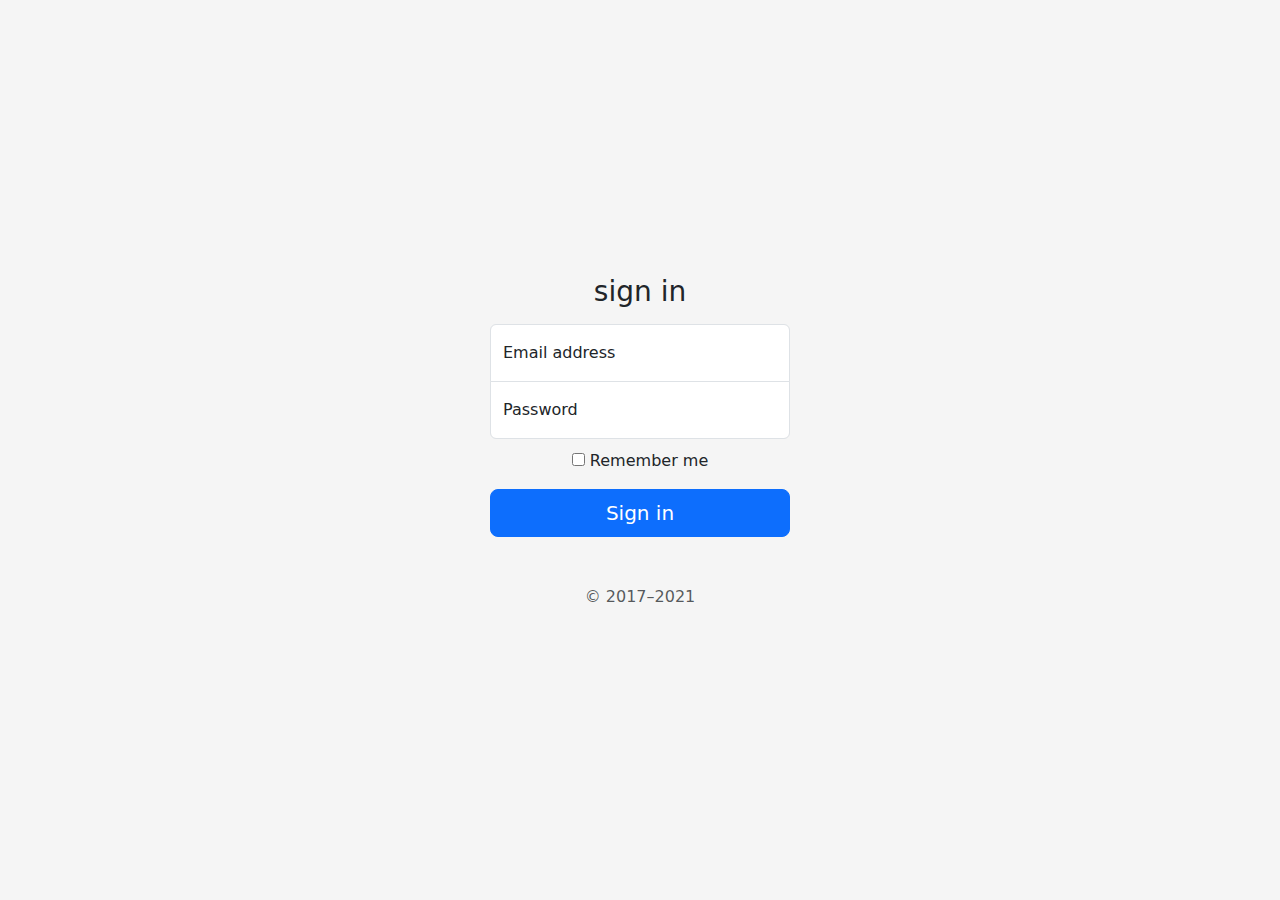
<file: assignment 2/templates/index.html>
<!doctype html>
<html lang="en">

<head>
    <meta charset="utf-8">
    <meta name="viewport" content="width=device-width, initial-scale=1">
    <meta name="description" content="">
    <meta name="author" content="Mark Otto, Jacob Thornton, and Bootstrap contributors">
    <meta name="generator" content="Hugo 0.88.1">
    <title>Signin </title>

    <link href="https://cdn.jsdelivr.net/npm/bootstrap@5.2.1/dist/css/bootstrap.min.css" rel="stylesheet">



    <!-- Bootstrap core CSS -->

    <style>
        .bd-placeholder-img {
            font-size: 1.125rem;
            text-anchor: middle;
            -webkit-user-select: none;
            -moz-user-select: none;
            user-select: none;
        }
        
        @media (min-width: 768px) {
            .bd-placeholder-img-lg {
                font-size: 3.5rem;
            }
        }
        
        body {
            height: 100%;
        }
        
        body {
            display: flex;
            align-items: center;
            padding-top: 40px;
            padding-bottom: 40px;
            background-color: #f5f5f5;
        }
        
        .form-signin {
            width: 100%;
            max-width: 330px;
            padding: 15px;
            margin: auto;
        }
        
        .form-signin .checkbox {
            font-weight: 400;
        }
        
        .form-signin .form-floating:focus-within {
            z-index: 2;
        }
        
        .form-signin input[type="email"] {
            margin-bottom: -1px;
            border-bottom-right-radius: 0;
            border-bottom-left-radius: 0;
        }
        
        .form-signin input[type="password"] {
            margin-bottom: 10px;
            border-top-left-radius: 0;
            border-top-right-radius: 0;
        }
    </style>


    <!-- Custom styles for this template -->
    <link href="signin.css" rel="stylesheet">
</head>

<body class="text-center">

    <main class="form-signin">
        <form action="home">
            <h1 class="h3 mb-3 fw-normal">sign in</h1>

            <div class="form-floating">
                <input type="email" class="form-control" id="floatingInput" placeholder="name@example.com">
                <label for="floatingInput">Email address</label>
            </div>
            <div class="form-floating">
                <input type="password" class="form-control" id="floatingPassword" placeholder="Password">
                <label for="floatingPassword">Password</label>
            </div>

            <div class="checkbox mb-3">
                <label>
        <input type="checkbox" value="remember-me"> Remember me
      </label>
            </div>
            <button class="w-100 btn btn-lg btn-primary" type="submit">Sign in</button>
            <p class="mt-5 mb-3 text-muted">&copy; 2017–2021</p>
        </form>
    </main>
</body>

</html>
</file>
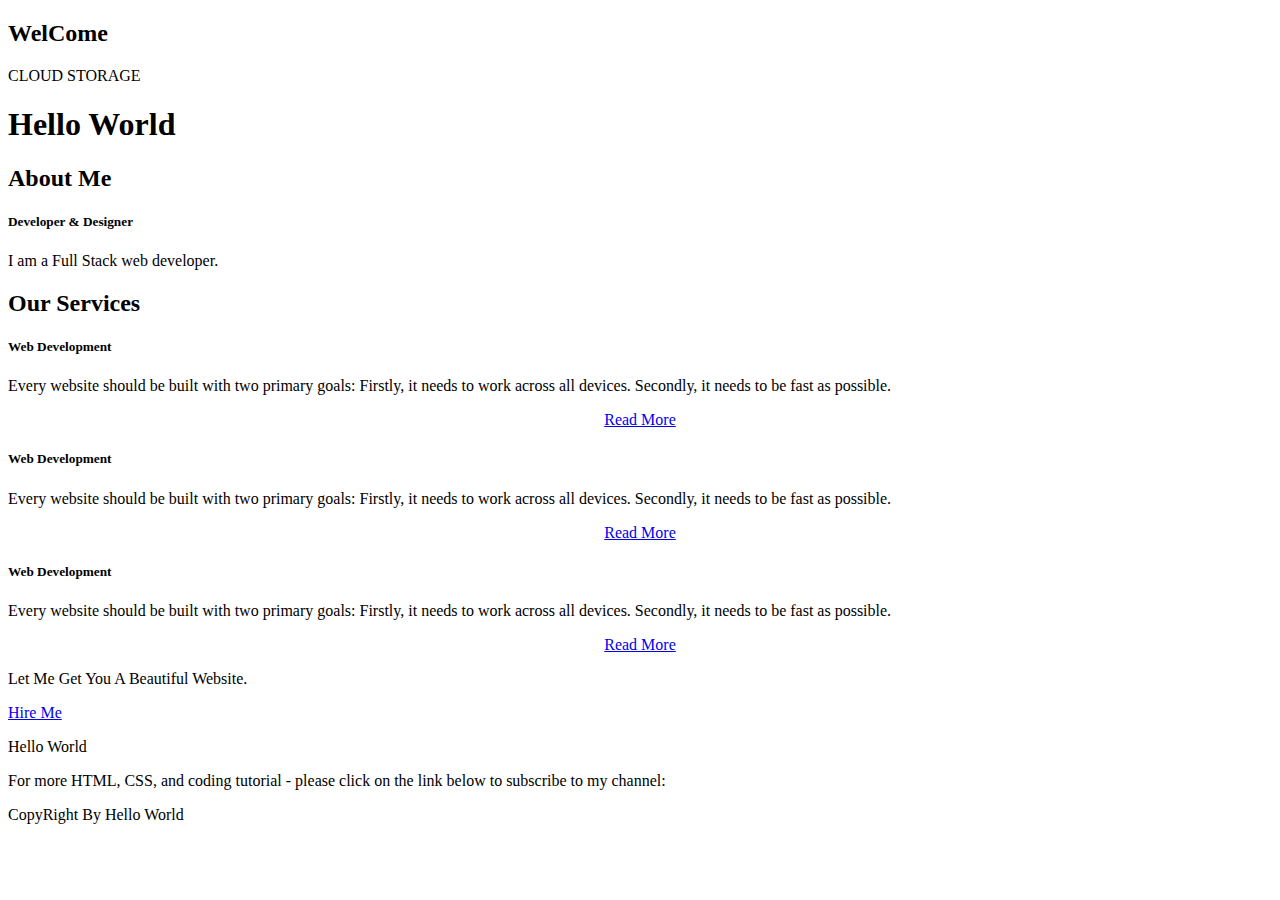
<file: ASSIGNMENTS/Mario Macrina/Assignment 3/index.html>
<!DOCTYPE html>
<html>

<head>
    <title>Cloud Storage</title>
    <link rel="stylesheet" type="text/css" href="https://website-static.s3.jp-tok.cloud-object-storage.appdomain.cloud/css/style.css">

    <link rel="preconnect" href="https://fonts.gstatic.com">
    <link href="https://fonts.googleapis.com/css2?family=Josefin+Sans:ital,wght@0,100;0,200;0,300;0,400;0,500;0,600;0,700;1,100;1,200;1,300;1,400;1,500;1,600;1,700&display=swap" rel="stylesheet">

    <link rel="stylesheet" href="https://cdnjs.cloudflare.com/ajax/libs/font-awesome/5.15.3/css/all.min.css" integrity="sha512-iBBXm8fW90+nuLcSKlbmrPcLa0OT92xO1BIsZ+ywDWZCvqsWgccV3gFoRBv0z+8dLJgyAHIhR35VZc2oM/gI1w==" crossorigin="anonymous" referrerpolicy="no-referrer"
    />
    <script>
        window.watsonAssistantChatOptions = {
            integrationID: "66576f0c-5408-4edc-803b-d9de1f553e8b", // The ID of this integration.
            region: "eu-gb", // The region your integration is hosted in.
            serviceInstanceID: "2607efc7-375b-465c-9e61-399a0f694519", // The ID of your service instance.
            onLoad: function(instance) {
                instance.render();
            }
        };
        setTimeout(function() {
            const t = document.createElement('script');
            t.src = "https://web-chat.global.assistant.watson.appdomain.cloud/versions/" + (window.watsonAssistantChatOptions.clientVersion || 'latest') + "/WatsonAssistantChatEntry.js";
            document.head.appendChild(t);
        });
    </script>
</head>

<body>


    <div class="hero">
        <nav>
            <h2 class="logo">Wel<span>Come</span></h2>

            <a class="btn">CLOUD STORAGE</a>
        </nav>

        <div class="content">
            <h1>Hello <span>World</span></h1>
            <div class="newslatter">

            </div>
        </div>
    </div>

    <!----About section start---->
    <section class="about">
        <div class="main">
            <div class="about-text">
                <h2>About Me</h2>
                <h5>Developer <span>& Designer</span></h5>
                <p>I am a Full Stack web developer.</p>
            </div>
        </div>
    </section>

    <!-----service section start----------->
    <div class="service">
        <div class="title">
            <h2>Our Services</h2>
        </div>

        <div class="box">
            <div class="card">
                <i class="fas fa-bars"></i>
                <h5>Web Development</h5>
                <div class="pra">
                    <p>Every website should be built with two primary goals: Firstly, it needs to work across all devices. Secondly, it needs to be fast as possible.</p>

                    <p style="text-align: center;">
                        <a class="button" href="#">Read More</a>
                    </p>
                </div>
            </div>

            <div class="card">
                <i class="far fa-user"></i>
                <h5>Web Development</h5>
                <div class="pra">
                    <p>Every website should be built with two primary goals: Firstly, it needs to work across all devices. Secondly, it needs to be fast as possible.</p>

                    <p style="text-align: center;">
                        <a class="button" href="#">Read More</a>
                    </p>
                </div>
            </div>

            <div class="card">
                <i class="far fa-bell"></i>
                <h5>Web Development</h5>
                <div class="pra">
                    <p>Every website should be built with two primary goals: Firstly, it needs to work across all devices. Secondly, it needs to be fast as possible.</p>

                    <p style="text-align: center;">
                        <a class="button" href="#">Read More</a>
                    </p>
                </div>
            </div>
        </div>
    </div>

    <!------Contact Me------>
    <div class="contact-me">
        <p>Let Me Get You A Beautiful Website.</p>
        <a class="button-two" href="#">Hire Me</a>
    </div>

    <!------footer start--------->
    <footer>
        <p>Hello World</p>
        <p>For more HTML, CSS, and coding tutorial - please click on the link below to subscribe to my channel:</p>
        <div class="social">
            <a href="https://www.facebook.com/"><i class="fab fa-facebook-f"></i></a>
            <a href="https://www.instagram.com"><i class="fab fa-instagram"></i></a>
            <a href="#"><i class="fab fa-dribbble"></i></a>
        </div>
        <p class="end">CopyRight By Hello World</p>
    </footer>
</body>

</html>
</file>
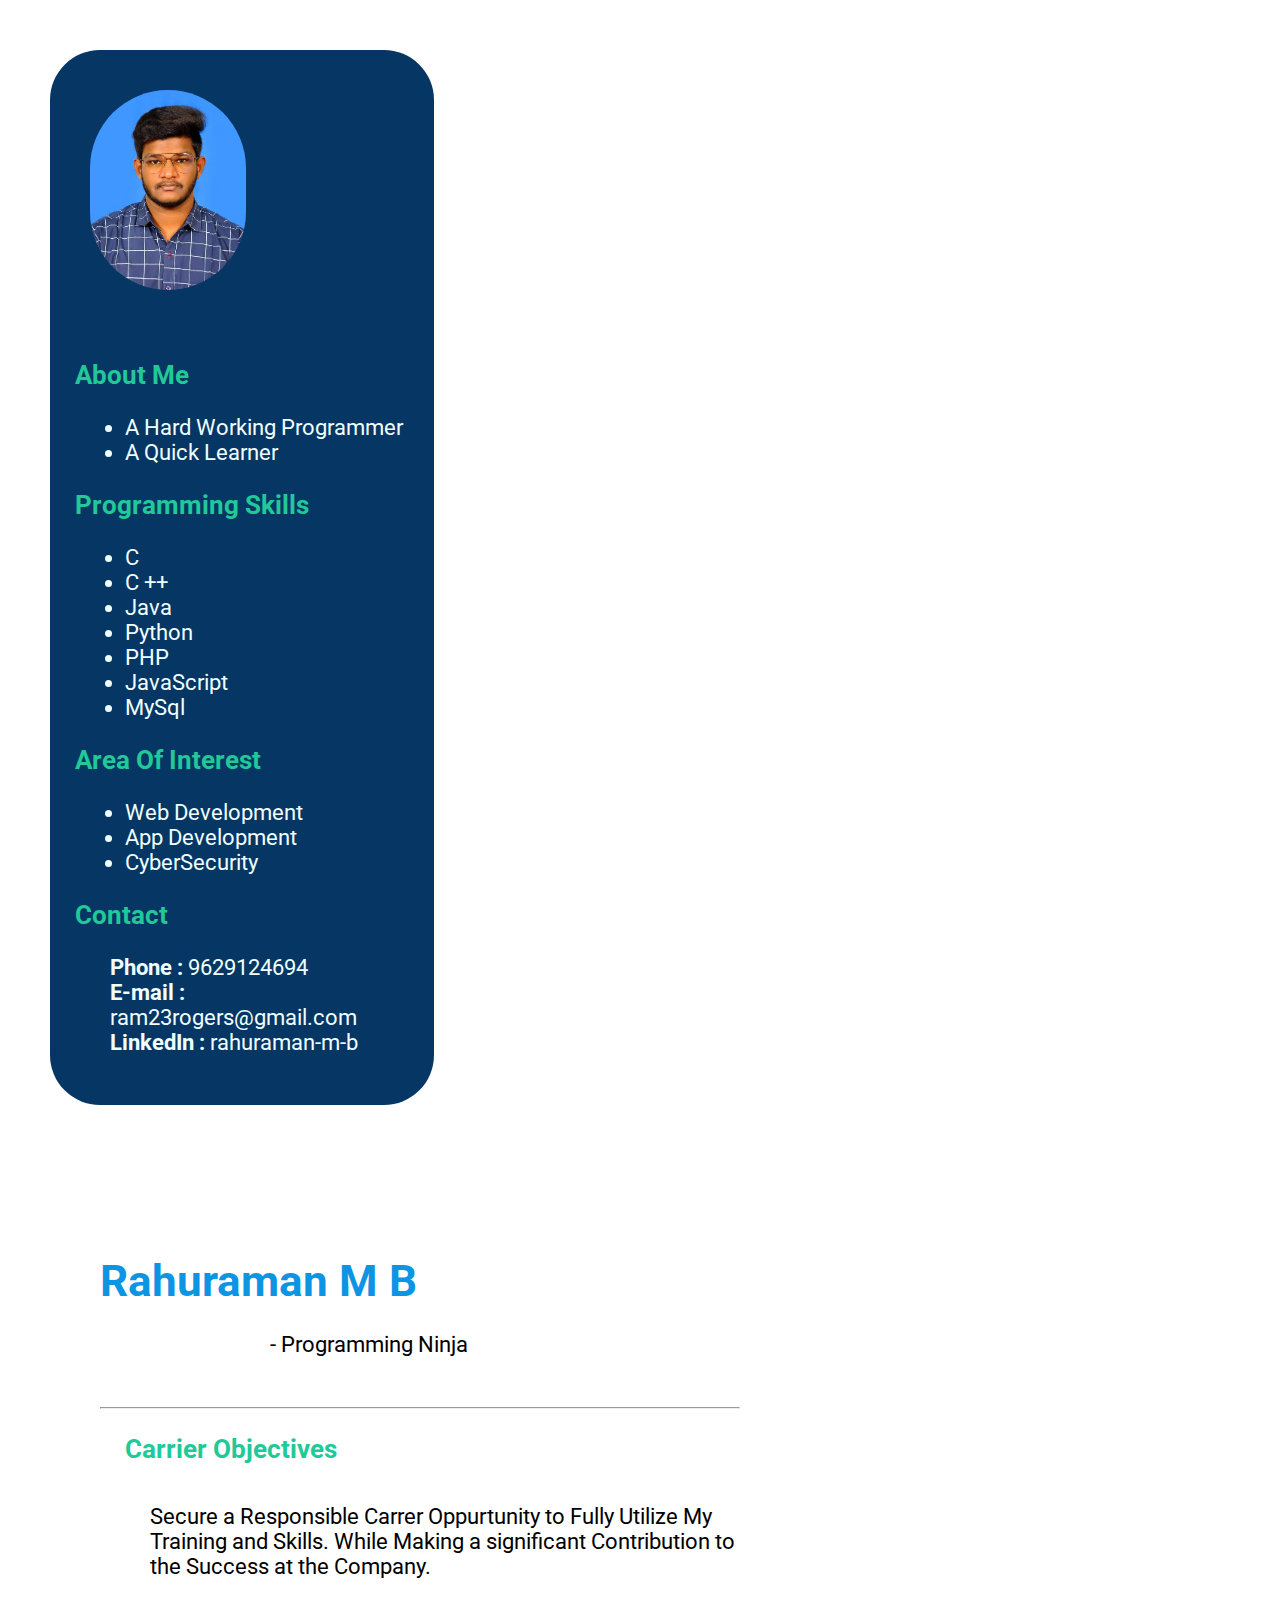
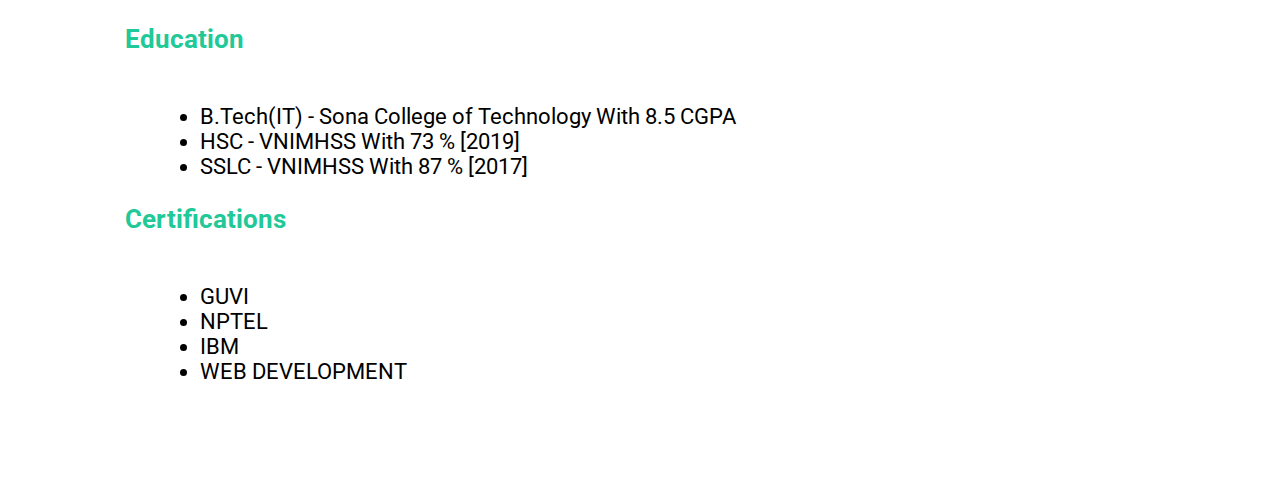
<file: ASSIGNMENTS/Rahuraman (TL)/Assignment 1/index.html>
<!DOCTYPE html>
<html lang="en">

<head>
    <meta charset="UTF-8">
    <meta http-equiv="X-UA-Compatible" content="IE=edge">
    <meta name="viewport" content="width=device-width, initial-scale=1.0">
    <link rel="stylesheet" href="style.css">
    <link href='https://fonts.googleapis.com/css?family=Roboto' rel='stylesheet'>
    <title>Ram's Website</title>
</head>

<body>
    <div class="fulldiv">
        <div class="leftSide">
            <div class="resImg">
                <img src="ram.jpg" alt="">
            </div>
            <h3 class="font-h3">About Me</h3>

            <ul class="list">
                <li>A Hard Working Programmer</li>
                <li>A Quick Learner</li>
            </ul>

            <h3 class="font-h3">Programming Skills</h3>

            <ul class="list">
                <li>C</li>
                <li>C ++</li>
                <li>Java</li>
                <li>Python</li>
                <li>PHP</li>
                <li>JavaScript</li>
                <li>MySql</li>
            </ul>

            <h3 class="font-h3">Area Of Interest</h3>

            <ul class="list">
                <li>Web Development</li>
                <li>App Development</li>
                <li>CyberSecurity</li>
            </ul>
            <h3 class="font-h3">Contact</h3>

            <ul class="contact-details">
                <p><b>Phone :</b> 9629124694</p>
                <p><b>E-mail :</b> ram23rogers@gmail.com</p>
                <p><b>LinkedIn :</b> rahuraman-m-b</p>
            </ul>
        </div>

        <div class="right-side">

            <h1 class="name">Rahuraman M B</h1><br>
            <p class="ninja">- Programming Ninja</p><br><br>
            <hr>

            <h3 class="font-h3">Carrier Objectives</h3>

            <p class="carrier">Secure a Responsible Carrer Oppurtunity to Fully Utilize My Training and Skills. While Making a significant Contribution to the Success at the Company.</p>
            <h3 class="font-h3">Education</h3>
            <ul class="edu-list">
                <li>B.Tech(IT) - Sona College of Technology With 8.5 CGPA</li>
                <li>HSC - VNIMHSS With 73 % [2019]</li>
                <li>SSLC - VNIMHSS With 87 % [2017]</li>
            </ul>

            <h3 class="font-h3">Certifications</h3>
            <ul class="edu-list">
                <li>GUVI</li>
                <li>NPTEL</li>
                <li>IBM</li>
                <li>WEB DEVELOPMENT</li>
            </ul>

        </div>
    </div>
</body>

</html>
</file>
<file: assignment 2/templates/signin.css>
html,
body {
  height: 100%;
}

body {
  display: flex;
  align-items: center;
  padding-top: 40px;
  padding-bottom: 40px;
  background-color: #f5f5f5;
}

.form-signin {
  width: 100%;
  max-width: 330px;
  padding: 15px;
  margin: auto;
}

.form-signin .checkbox {
  font-weight: 400;
}

.form-signin .form-floating:focus-within {
  z-index: 2;
}

.form-signin input[type="email"] {
  margin-bottom: -1px;
  border-bottom-right-radius: 0;
  border-bottom-left-radius: 0;
}

.form-signin input[type="password"] {
  margin-bottom: 10px;
  border-top-left-radius: 0;
  border-top-right-radius: 0;
}
</file>
<file: ASSIGNMENTS/Rahuraman (TL)/Assignment 1/style.css>
* {
    margin: 0;
    padding: 0;
}

body {
    font-family: 'Roboto';
    font-size: 22px;
}

img {
    height: 200px;
    border-radius: 100px;
}

.font-h3 {
    color: #20c997;
    padding: 25px;
    margin-bottom: 25px;
}

.font-p {
    color: aliceblue;
    margin-left: 50px;
    margin-top: -30px;
}

.list {
    color: azure;
    margin-left: 75px;
    margin-top: -25px;
}

.leftSide {
    background-color: #063664;
    height: 100%;
    width: 30%;
    padding-bottom: 50px;
    border-radius: 50px;
    margin: 50px;
    float: left;
}

.resImg {
    padding: 40px;
}

.contact-details {
    color: azure;
    margin-left: 60px;
    margin-top: -25px;
}

.right-side {
    /* background-color: #9aa8b4; */
    height: 100%;
    width: 50%;
    padding: 50px;
    padding-bottom: 50px;
    border-radius: 50px;
    margin: 50px;
    float: left;
    margin-top: 50px;
    margin-left: 50px;
}

.ninja {
    padding-left: 170px;
}

.name {
    color: #0d95e4;
}

.carrier {
    margin-top: -10px;
    margin-left: 50px;
    margin-bottom: 20px;
}

.edu-list {
    margin-left: 100px;
}
</file>
